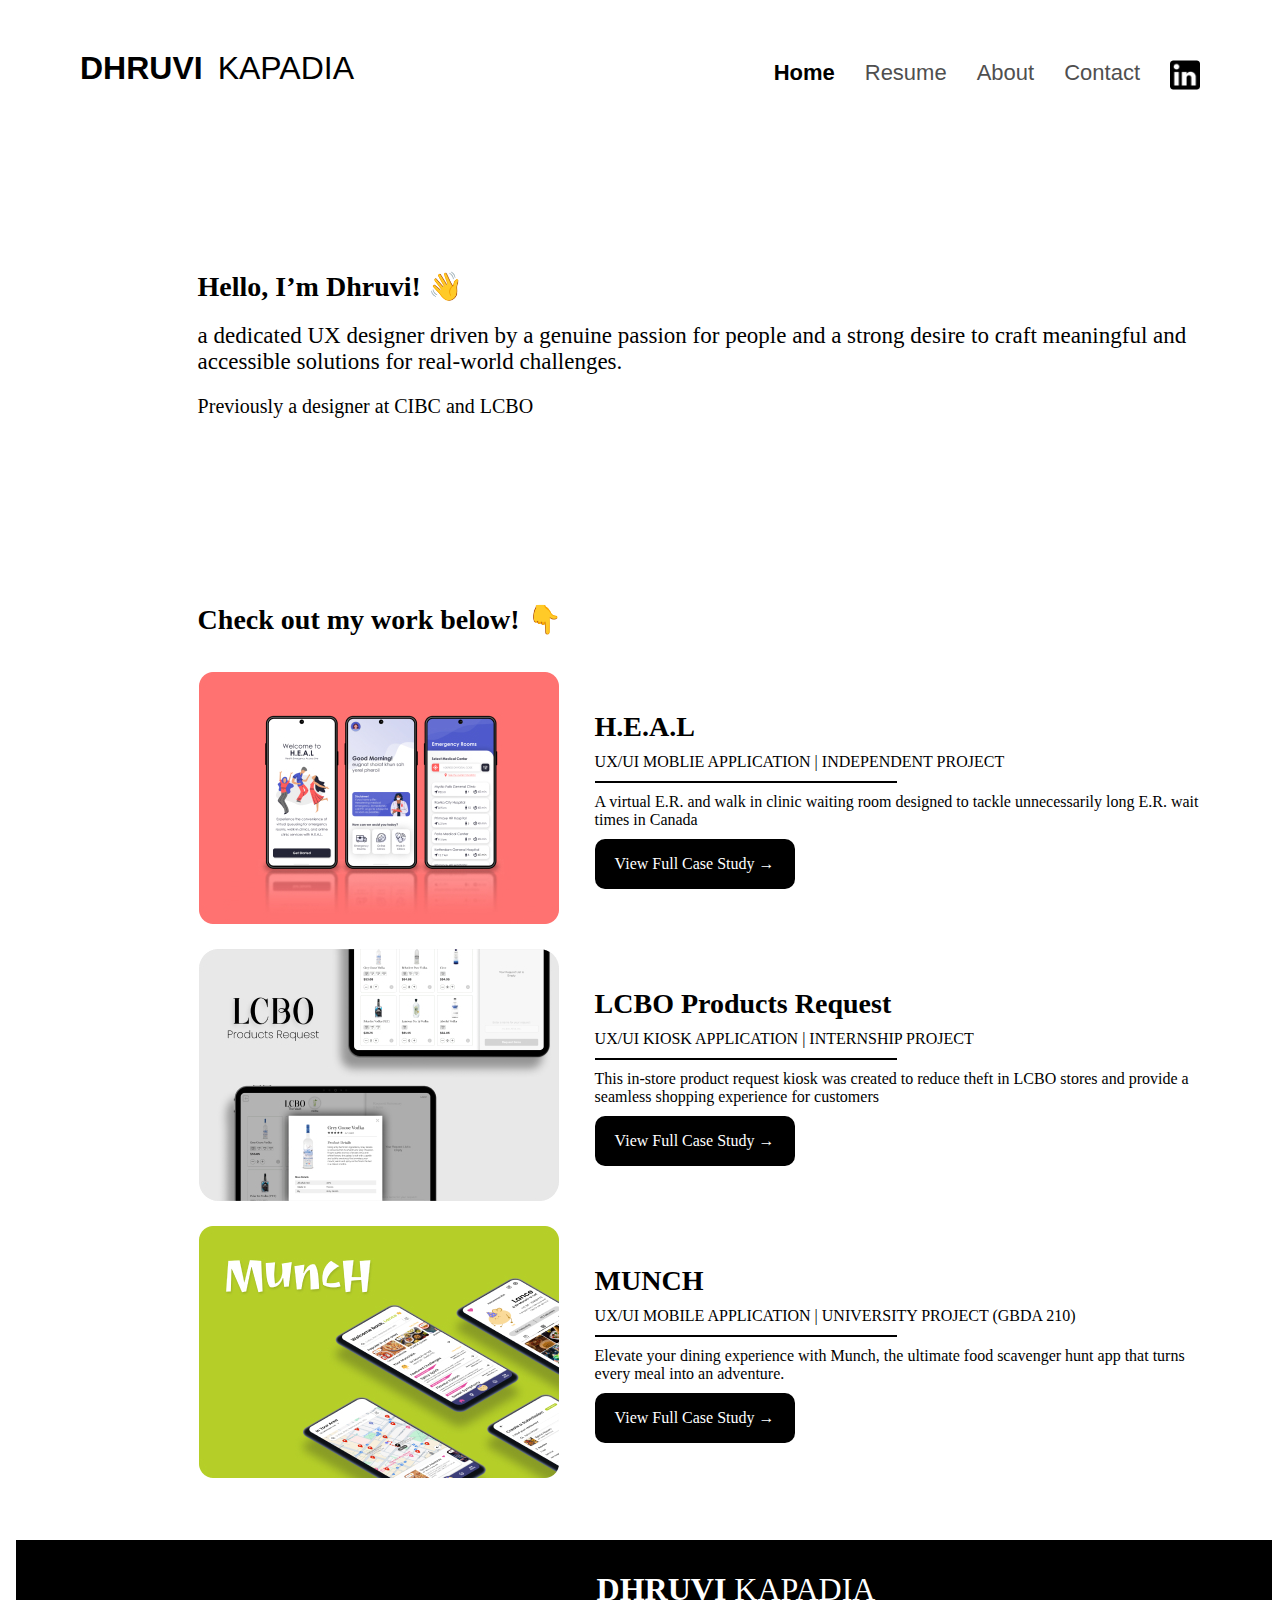
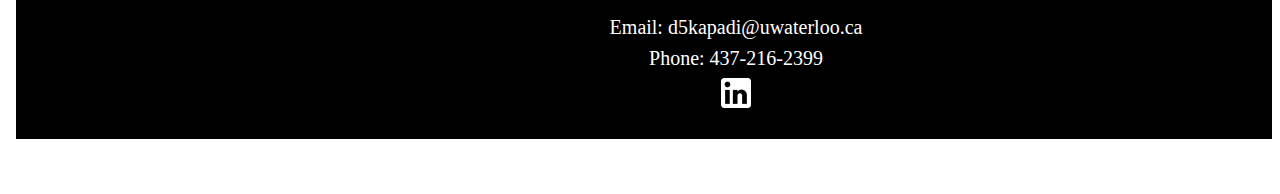
<file: index.html>
<!DOCTYPE html>
<html lang="en">

<head>
    <link rel="stylesheet" href="style.css">

    <style>
        table {
            width: 100%;
            border-collapse: collapse;
        }

        td {
            border: 0px solid #4f3d3d;
            text-align: left;
            padding-bottom: 20px;
            padding-right: 35px;
        }

        img {
            max-width: 360px;
            height: auto;
        }

        .content-above-iframe2 {
            margin-bottom: 100px;
        }

        iframe {
            width: 100%;
            border: 0;
            ;
        }
    </style>
</head>

<body>
    <div class="navibar">


        <!-- Logo: DHRUVI KAPADIA -->
        <div class="logo">
            <div><span style="font-weight: 700">DHRUVI</span></div>
            <div><span style="font-weight: 400"> KAPADIA</span></div>
        </div>

        <!-- Nav Bar -->
        <div class="navbar">
            <div style="float:right; display: inline-flex">
                <div style="font-weight: 600"><a href="home copy.html"
                        style="text-decoration: none; color: black">Home</a></div>
                <div style="font-weight: 300"><a href="resume.html"
                        style="text-decoration: none; color: rgb(79, 79, 79)">Resume</a></div>
                <div style="font-weight: 300"><a href="about.html"
                        style="text-decoration: none; color: rgb(79, 79, 79)">About</a></div>
                <div style="font-weight: 300"><a href="#bottom"
                        style="text-decoration: none; color: rgb(79, 79, 79)">Contact</a></div>
                <div>
                    <a href="https://www.linkedin.com/in/dhruvikapadia/" target="_blank">
                        <img style="width: 30px; height: 30px" src="Images/link_black.png" alt="LinkedIn Profile">
                    </a>
                </div>
            </div>
        </div>
    </div>

    <div class="content-above-iframe2">
        <div class="container">
            <div>
                <div class="h1">
                    <div style=" margin-top: 100px" ;>Hello, I’m Dhruvi! 👋</div>

                    <div style="margin-top: 20px; font-weight: 300; font-size: 23px; width: 1010px;">
                        a dedicated UX designer driven by a genuine passion for people and a strong
                        desire to craft meaningful and accessible solutions for real-world challenges.
                    </div>
                </div>

                <div class="p1">
                    <div style="margin-top: 20px;">
                        Previously a designer at CIBC and LCBO
                    </div>
                </div>
                <div class="h1">
                    <div style="margin-top: 185px;">
                        Check out my work below! 👇
                    </div>
                </div>
                <div style="margin-top: 35px;">

                    <table>
                        <tr>
                            <td>
                                <img style="width: 360px; height: 100%" src="Images/heal_thumbnail.jpg"
                                    alt="HEAL Project Thumbnail" width="360" height="100%">
                            </td>
                            <td>
                                <div class="h1">
                                    <div>
                                        H.E.A.L
                                    </div>
                                </div>
                                <div class="smalltext">
                                    <div>
                                        UX/UI MOBLIE APPLICATION | INDEPENDENT PROJECT
                                    </div>
                                </div>
                                <div class="homeline">
                                    <div></div>
                                </div>
                                <div class="smalltext">
                                    <div style="font-weight: 300; width: 610px;">
                                        A virtual E.R. and walk in clinic waiting room designed to tackle unnecessarily
                                        long E.R. wait times in Canada
                                    </div>
                                </div>
                                <div class="button">
                                    <div class="smalltext">
                                        <div style="font-weight: 500; color: white;">
                                            <a href="heal.html"
                                                style="text-decoration: none; color: rgb(255, 255, 255)">View Full Case
                                                Study →</a>
                                        </div>
                                    </div>
                                </div>

                            </td>
                        </tr>
                        <tr>
                            <td>
                                <img style="width: 360px; height: 100%" src="Images/lcbo_thumbnail.jpg"
                                    alt="LCBO Project Thumbnail" width="360" height="100%">
                            </td>
                            <td>
                                <div class="h1">
                                    <div>
                                        LCBO Products Request
                                    </div>
                                </div>
                                <div class="smalltext">
                                    <div>
                                        UX/UI KIOSK APPLICATION | INTERNSHIP PROJECT
                                    </div>
                                </div>
                                <div class="homeline">
                                    <div></div>
                                </div>
                                <div class="smalltext">
                                    <div style="font-weight: 300; width: 610px">
                                        This in-store product request kiosk was created to reduce theft in LCBO stores
                                        and provide a seamless shopping experience for customers
                                    </div>
                                </div>
                                <div class="button">
                                    <div class="smalltext">
                                        <div style="font-weight: 500; color: white;">
                                            <a href="lcbo.html"
                                                style="text-decoration: none; color: rgb(255, 255, 255)">View Full Case
                                                Study →</a>
                                        </div>
                                    </div>
                                </div>

                            </td>
                        </tr>
                        <tr>
                            <td>
                                <img style="width: 360px; height: 100%" src="Images/munch_thumbnail.jpg"
                                    alt="Munch Project Thumbnail" width="360" height="100%">
                            </td>
                            <td>
                                <div class="h1">
                                    <div>
                                        MUNCH
                                    </div>
                                </div>
                                <div class="smalltext">
                                    <div>
                                        UX/UI MOBILE APPLICATION | UNIVERSITY PROJECT (GBDA 210)
                                    </div>
                                </div>
                                <div class="homeline">
                                    <div></div>
                                </div>
                                <div class="smalltext">
                                    <div style="font-weight: 300; width: 610px;">
                                        Elevate your dining experience with Munch, the ultimate food scavenger hunt
                                        app that turns every meal into an adventure.
                                    </div>
                                </div>
                                <div class="button">
                                    <div class="smalltext">
                                        <div style="font-weight: 500; color: white;">
                                            <a href="munch.html"
                                                style="text-decoration: none; color: rgb(255, 255, 255)">View Full Case
                                                Study →</a>
                                        </div>
                                    </div>
                                </div>
                            </td>
                        </tr>
                    </table>
                </div>
            </div>
        </div>
    </div>

    <div id="bottomOfPage">
        <iframe src="footer.html" width="100%" height="100" frameborder="0" scrolling="no"
            style="margin-top: 100px; height: 250px" id="foot"></iframe>

    </div>

    <a id="bottom"></a>



</body>

</html>
</file>
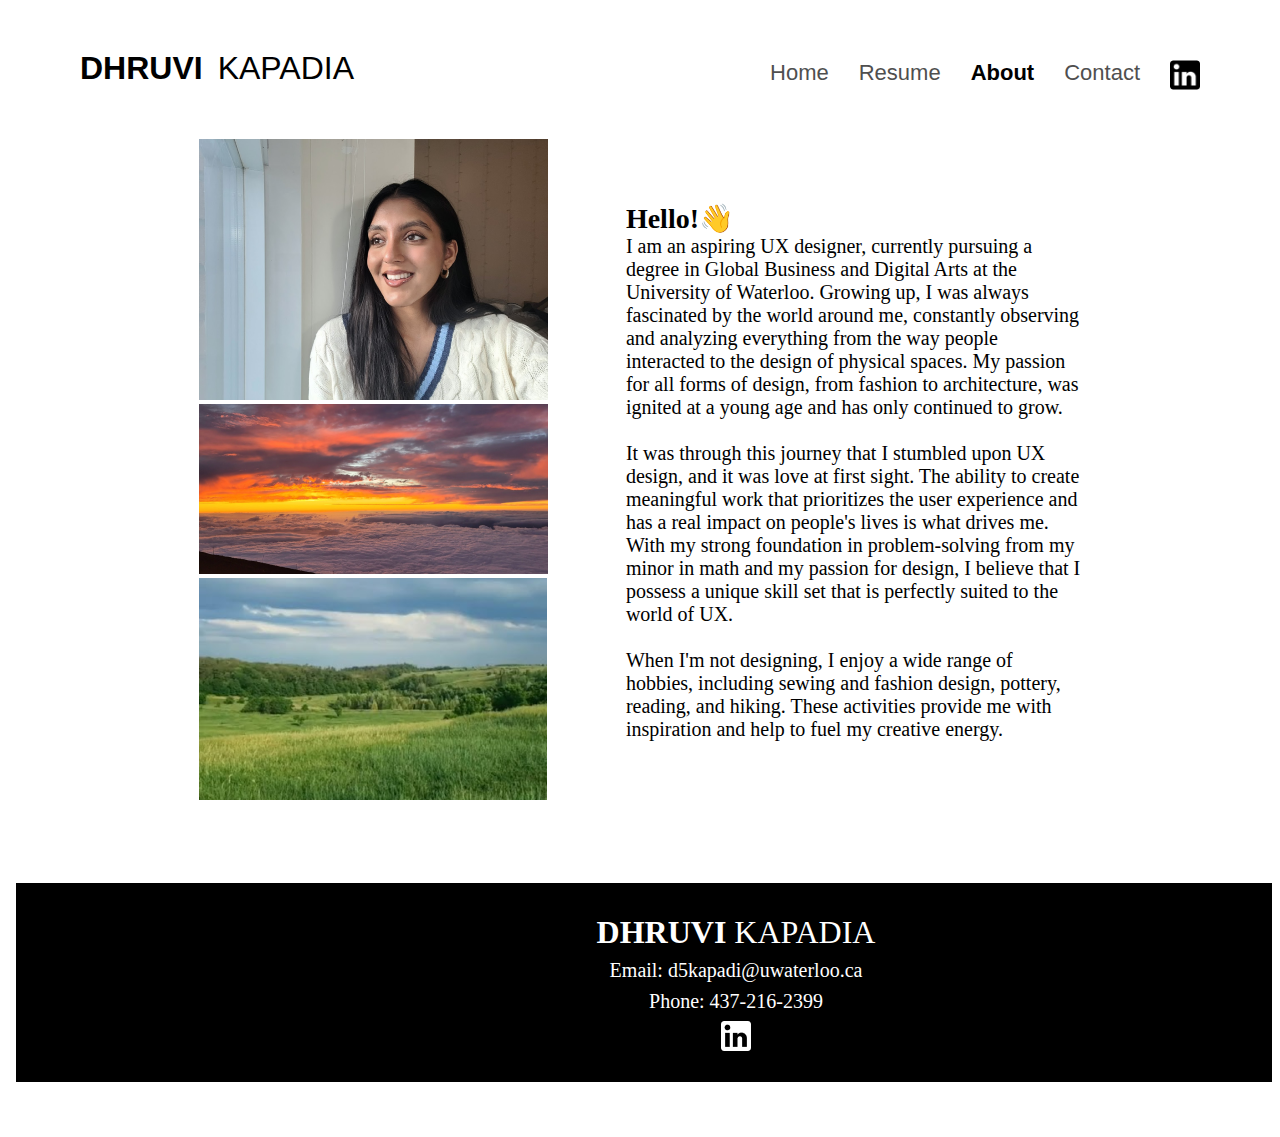
<file: about.html>
<!DOCTYPE html>
<html lang="en">

<head>
    <link rel="stylesheet" href="style.css">

    <style>
        table {
            width: 100%;
            border-collapse: collapse;
        }

        td {
            border: 0px solid #4f3d3d;
            text-align: left;
        }

        .content-above-iframe2 {
            margin-bottom: 100px;
        }

        iframe {
            width: 100%;
            border: 0;
        }

        .navibar {
            margin: 0;
            padding: 0;
            width: 100%;
        }
    </style>
</head>

<body>
    <div class="navibar">


        <!-- Logo: DHRUVI KAPADIA -->
        <div class="logo">
            <div><span style="font-weight: 700">DHRUVI</span></div>
            <div><span style="font-weight: 400"> KAPADIA</span></div>
        </div>

        <!-- Nav Bar -->
        <div class="navbar">
            <div style="float:right; display: inline-flex">
                <div style="font-weight: 300"><a href="index.html" style="text-decoration: none; color: rgb(79, 79, 79)">Home</a></div>
                <div style="font-weight: 300"><a href="resume.html" style="text-decoration: none; color: rgb(79, 79, 79)">Resume</a></div>
                <div style="font-weight: 600"><a href="about.html" style="text-decoration: none; color: black">About</a></div>
                <div style="font-weight: 300"><a href="#foot" style="text-decoration: none; color: rgb(79, 79, 79)">Contact</a></div>
                <div>
                    <a href="https://www.linkedin.com/in/dhruvikapadia/" target="_blank">
                        <img style="width: 30px; height: 30px" src="Images/link_black.png" alt="LinkedIn Profile">
                    </a>
                </div>
            </div>
        </div>

    </div>

    <div class="content-above-iframe2">
        <div class="container2">
            <div>
                <table>
                    <tr>
                        <td>
                            <img src="Images/dhruviphoto.png" style="margin-right: 0px;">
                            <img src="Images/sunset.png" style="margin-right: 0x;">
                            <img src="Images/grass.png">
                        </td>
                        <td>
                            <div class="h1">
                                <div>Hello!👋</div>
                            </div>
                            <div class="p1">
                                <div>I am an aspiring UX designer, currently pursuing a degree
                                    in Global Business and Digital Arts at the University of
                                    Waterloo. Growing up, I was always fascinated by the
                                    world around me, constantly observing and analyzing
                                    everything from the way people interacted to the design
                                    of physical spaces. My passion for all forms of design,
                                    from fashion to architecture, was ignited at a young age
                                    and has only continued to grow.
                                    <br>
                                    <br>
                                    It was through this journey that I stumbled upon UX
                                    design, and it was love at first sight. The ability to create
                                    meaningful work that prioritizes the user experience and
                                    has a real impact on people's lives is what drives me. With
                                    my strong foundation in problem-solving from my minor
                                    in math and my passion for design, I believe that I possess
                                    a unique skill set that is perfectly suited to the world of UX.
                                    <br>
                                    <br>
                                    When I'm not designing, I enjoy a wide range of hobbies,
                                    including sewing and fashion design, pottery, reading,
                                    and hiking. These activities provide me with inspiration
                                    and help to fuel my creative energy.
                                </div>
                            </div>
                        </td>
                    </tr>
                </table>


            </div>
        </div>
    </div>

    <div id="bottomOfPage">
        <iframe src="footer.html" width="100%" height="100" frameborder="0" scrolling="no"
            style="margin-top: 100px; height: 250px" id="foot"></iframe>

    </div>

    <a id="bottom"></a>
</body>

</html>
</file>
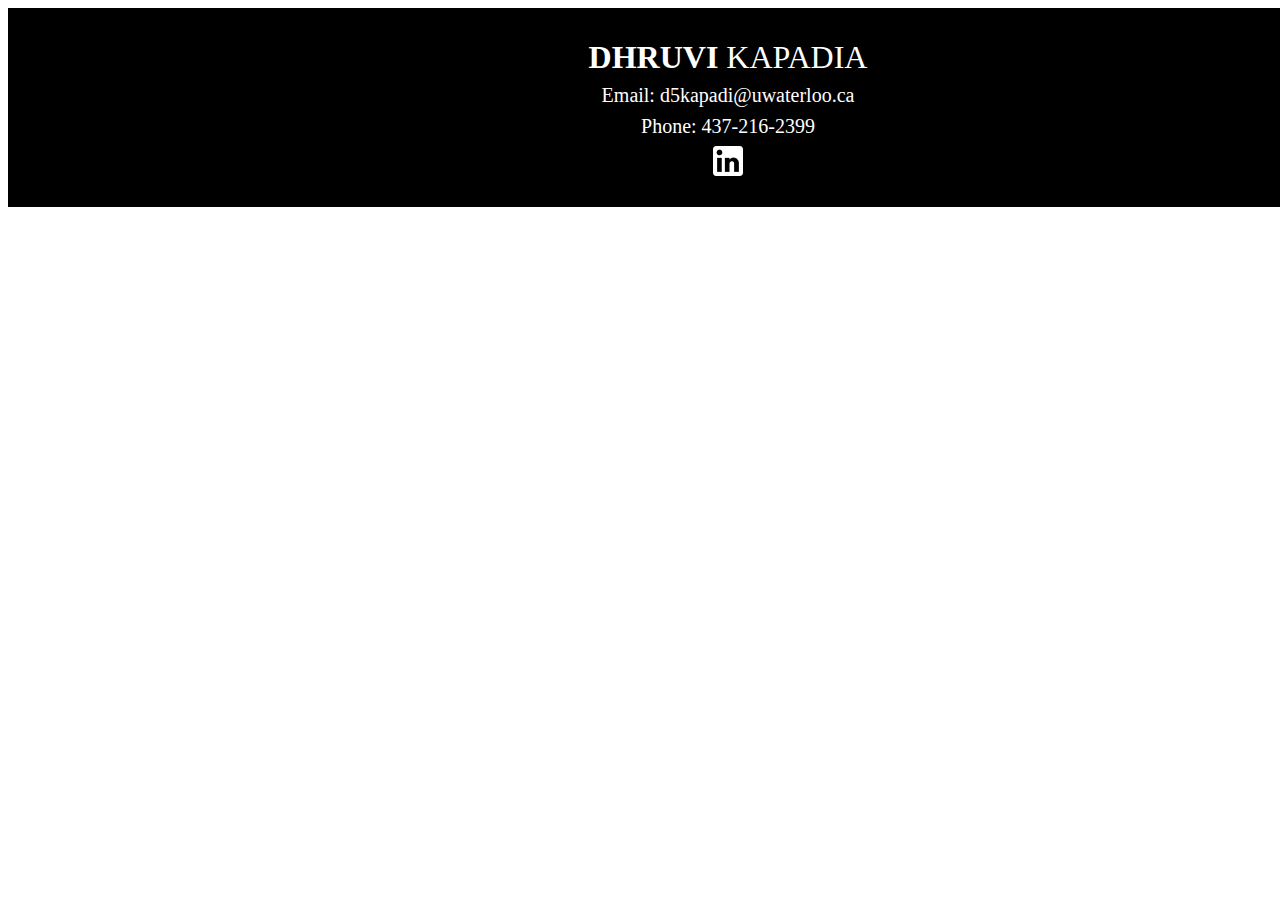
<file: footer.html>
<html lang="en">

<head>
    <link rel="stylesheet" href="style.css">
    <style>
        table {

            width: 1440px;
            margin: 0;
            text-align: center;
            background-color: black;
        }

        td {
            border: 0pt solid black;
            padding: 3px;
            text-align: center;
            color: white;
            font-family: Poppins;
        }
    </style>
</head>

<body>
    <table>
        <tr>
            <td><span style="font-weight: 700; color: black">.</span></td>
        </tr>
        <tr>
            <td><span style="font-weight: 600; font-size: 32;">DHRUVI  </span> <span style="font-size: 32; font-weight: 300">KAPADIA</span>
            </td>
        </tr>

        <tr>
            <td>
                <span style="font-family: Poppins; font-size: 20px;">Email: <a href="mailto:d5kapadi@uwaterloo.ca" style="color: white; text-decoration: none;">d5kapadi@uwaterloo.ca</a></span>

            </td>
        </tr>

        <tr>
            <td>
                <span style="font-family: Poppins; font-size: 20px;">Phone: 437-216-2399</span >
            </td>
        </tr>

        <tr>
            <td>
                <div>
                    <a href="https://www.linkedin.com/in/dhruvikapadia/" target="_blank">
                        <img style="width: 30px; height: 30px" src="Images/link_white.png" alt="LinkedIn Profile">
                    </a>
                </div>
            </td>
        </tr>
        <tr>
            <td><span style="font-weight: 700; color: black">.</span></td>
        </tr>
    </table>


</body>

</html>
</file>
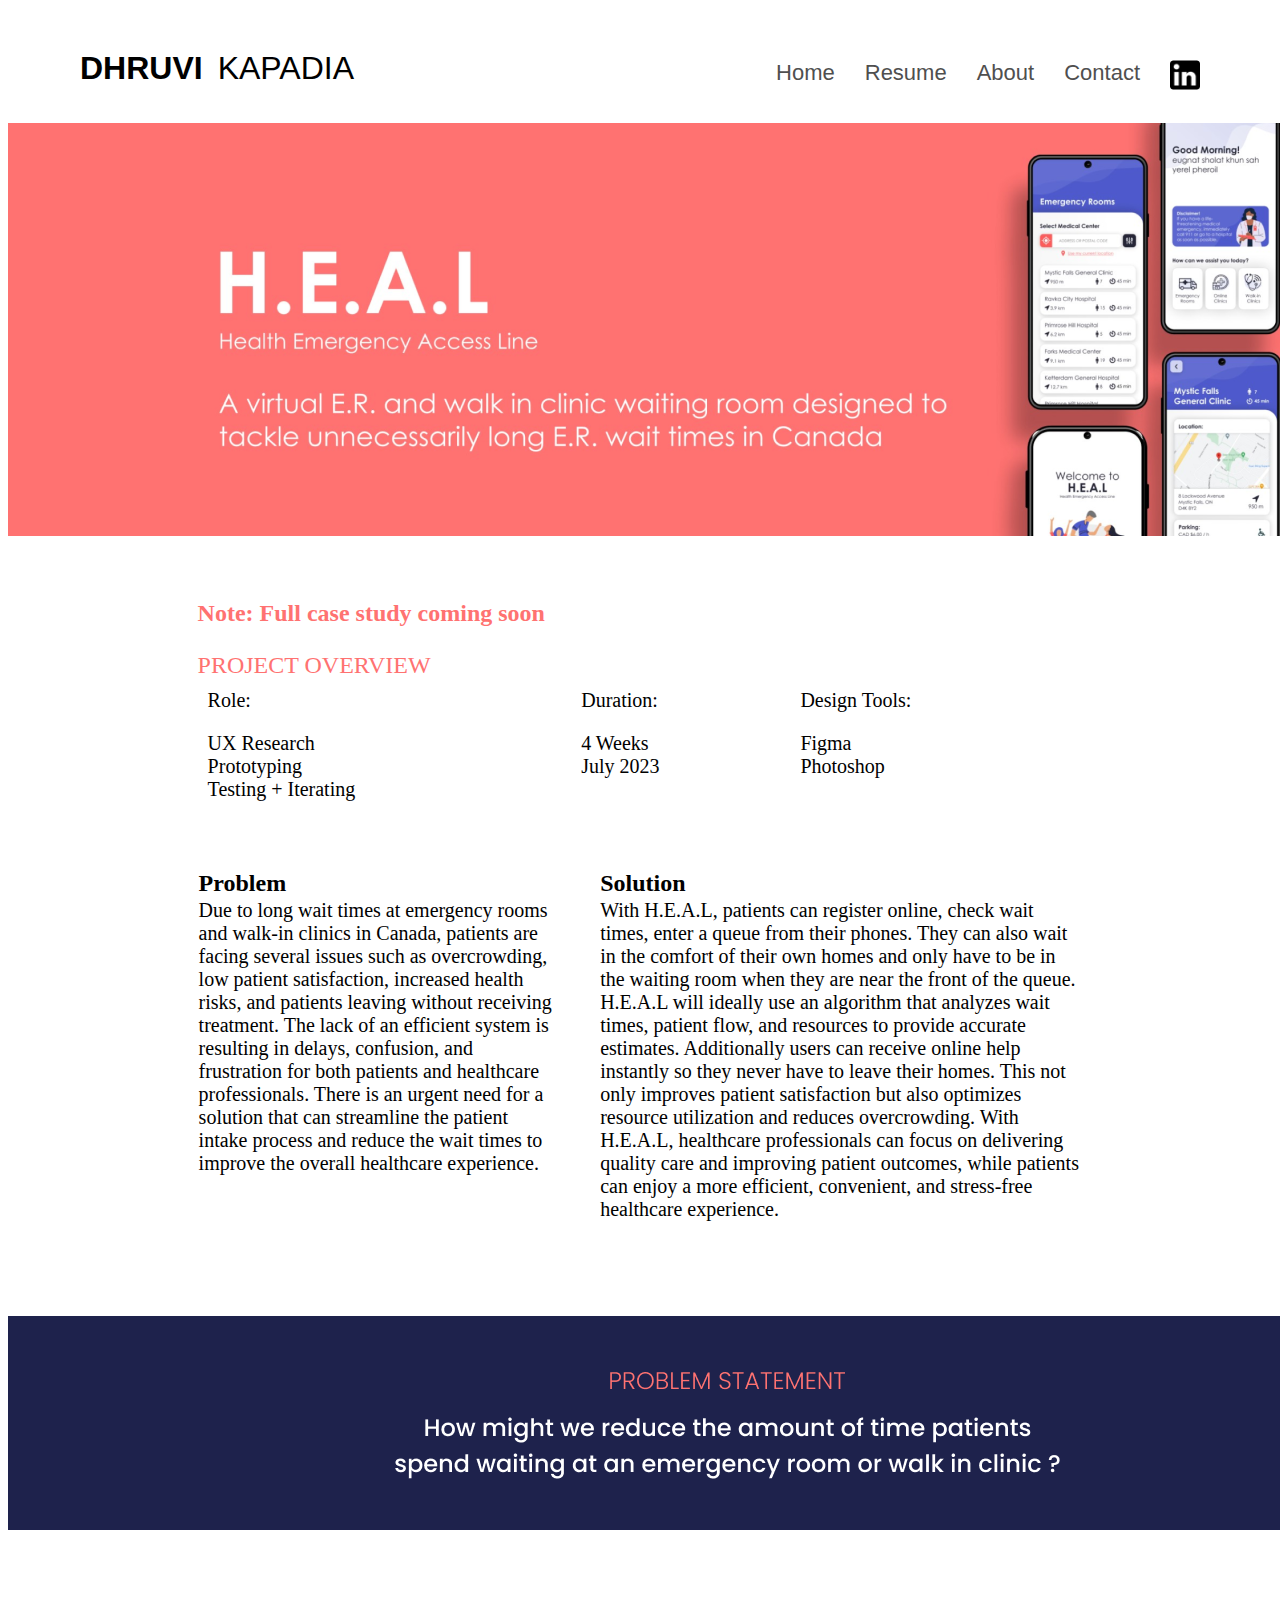
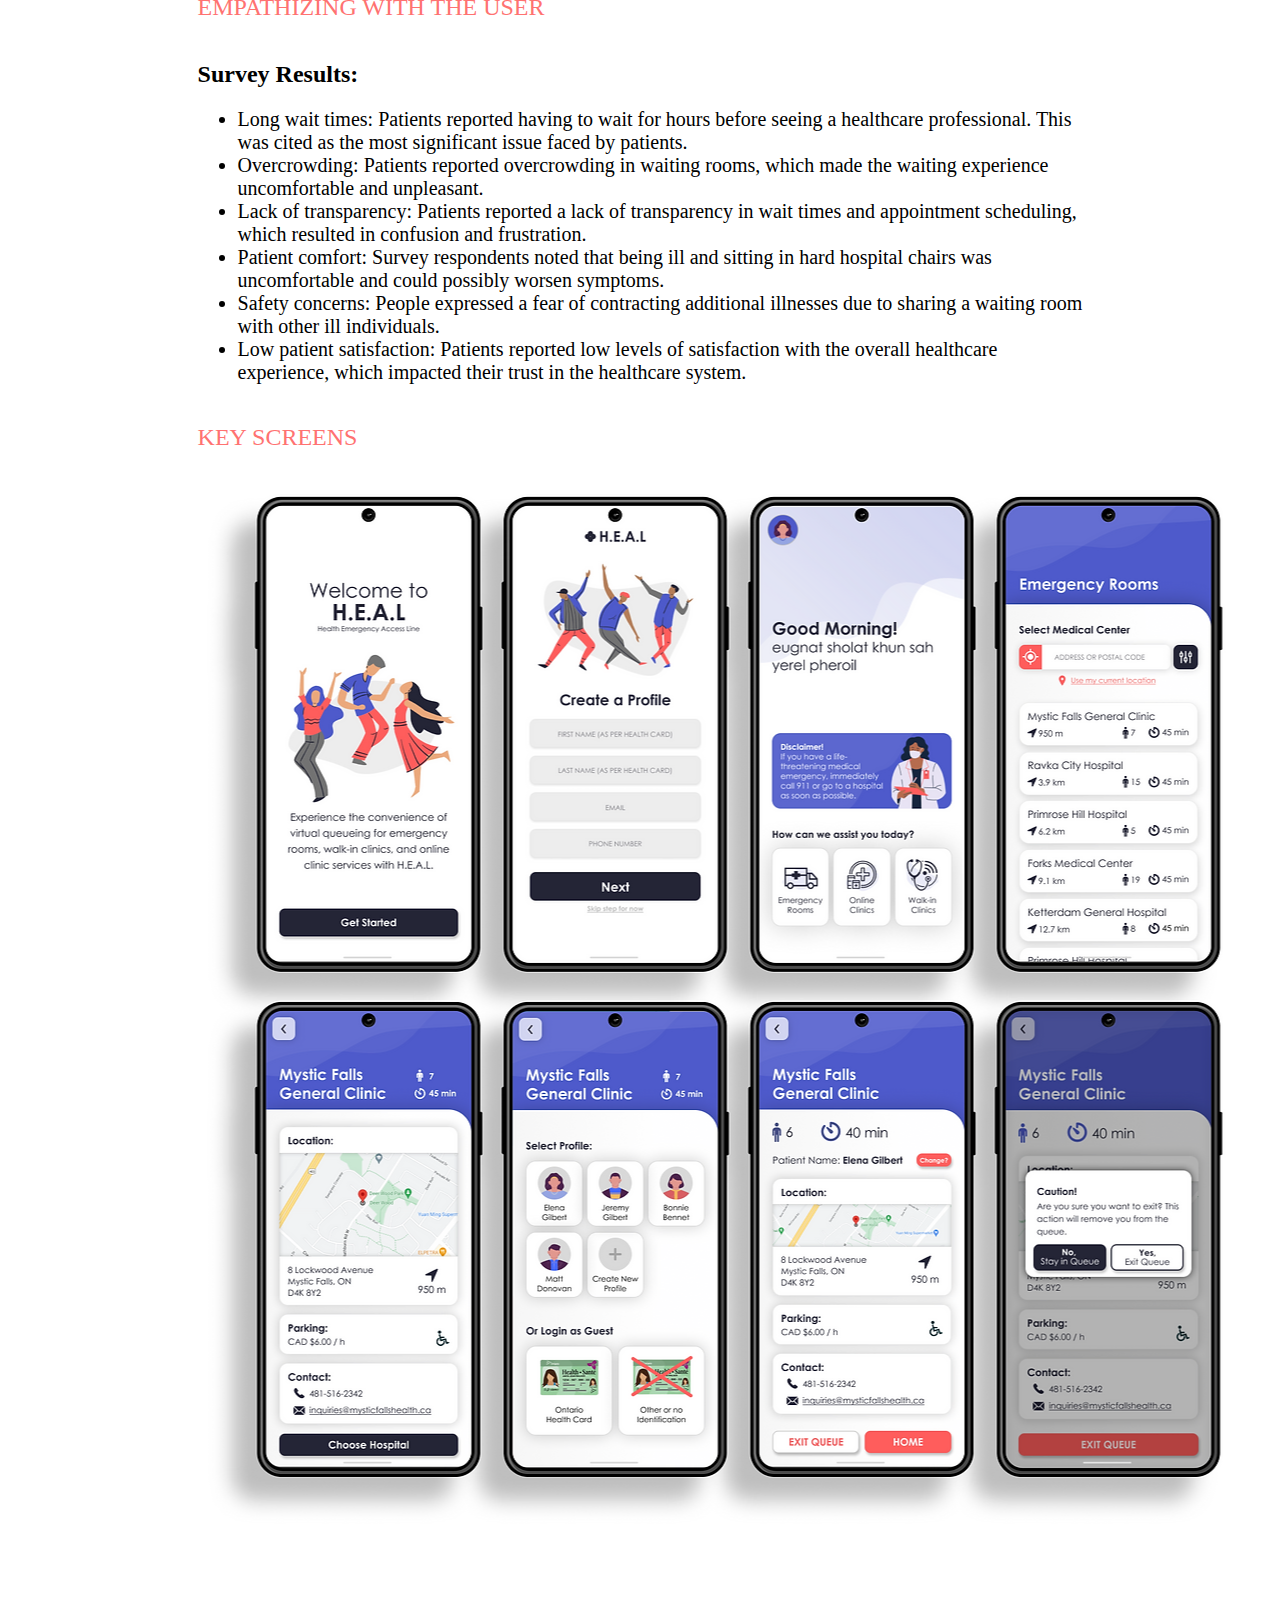
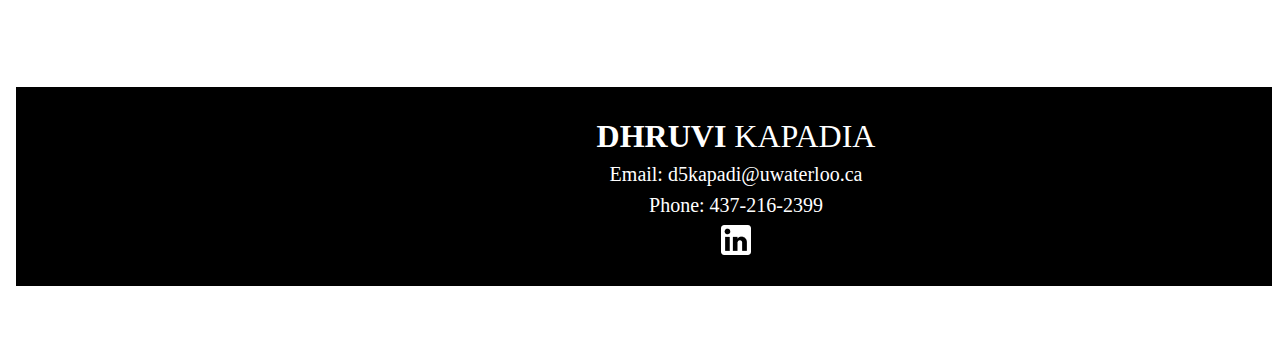
<file: heal.html>
<!DOCTYPE html>
<html lang="en">

<head>
    <link rel="stylesheet" href="style.css">

    <style>
        table {
            width: 100%;
            border-collapse: collapse;
        }

        td,
        th {
            border: 0px solid #4f3d3d;
            text-align: left;
            vertical-align: top;
        }

        .content-above-iframe2 {
            margin-bottom: 100px;
        }

        iframe {
            width: 100%;
            border: 0;
        }
    </style>
</head>

<body>
    <div class="navibar">


        <!-- Logo: DHRUVI KAPADIA -->
        <div class="logo">
            <div><span style="font-weight: 700">DHRUVI</span></div>
            <div><span style="font-weight: 400"> KAPADIA</span></div>
        </div>

        <!-- Nav Bar -->
        <div class="navbar">
            <div style="float:right; display: inline-flex">
                <div style="font-weight: 300"><a href="index.html" style="text-decoration: none; color: rgb(79, 79, 79)">Home</a></div>
                <div style="font-weight: 300"><a href="resume.html" style="text-decoration: none; color: rgb(79, 79, 79)">Resume</a></div>
                <div style="font-weight: 300"><a href="about.html" style="text-decoration: none; color: rgb(79, 79, 79)">About</a></div>
                <div style="font-weight: 300"><a href="#foot" style="text-decoration: none; color: rgb(79, 79, 79)">Contact</a></div>
                <div>
                    <a href="https://www.linkedin.com/in/dhruvikapadia/" target="_blank">
                        <img style="width: 30px; height: 30px" src="Images/link_black.png" alt="LinkedIn Profile">
                    </a>
                </div>
            </div>
        </div>

    </div>
    <div class="content-above-iframe2">
        <img src="Images/heal_header.png" style="margin-top: 115px">
        <div class="containerproject">

            <div class="project_sub_headers">
                <div style="color: #FF7271">Note: Full case study coming soon</div>
            </div>

            <div class="project_section_headers">
                <div style="color: #FF7271; margin-top: 25px">PROJECT OVERVIEW</div>
            </div>

            <table cellpadding="10">
                <tr>
                    <td class="p1">
                        <div style="font-weight: 500;">Role:</div>
                    </td>

                    <td class="p1">
                        <div style="font-weight: 500;">Duration:</div>
                    </td>

                    <td class="p1">
                        <div style="font-weight: 500; ">Design Tools:</div>
                    </td>
                </tr>
                <tr>
                    <td class="p1">
                        <div>
                            UX Research<br>
                            Prototyping<br>
                            Testing + Iterating
                        </div>
                    </td>

                    <td class="p1">
                        <div>
                            4 Weeks<br>
                            July 2023<br>
                        </div>
                    </td>

                    <td class="p1">
                        <div>
                            Figma<br>
                            Photoshop
                        </div>
                    </td>
                </tr>
            </table>
            <br>
            <table>
                <tr>
                    <th>
                        <div class="project_sub_headers">
                            <div style="color: black; margin-top: 40px; padding-right: 40px">Problem</div>
                        </div>
                    </th>
                    <th>
                        <div class="project_sub_headers">
                            <div style="color: black; margin-top: 40px">Solution</div>
                        </div>
                    </th>
                </tr>
                <tr>
                    <td>
                        <div class="p1">
                            <div style="padding-right: 40px; margin-bottom: 200px">
                                Due to long wait times at emergency rooms and walk-in clinics in Canada, patients are
                                facing several issues such as overcrowding, low patient satisfaction, increased health
                                risks, and patients leaving without receiving treatment. The lack of an efficient system
                                is resulting in delays, confusion, and frustration for both patients and healthcare
                                professionals. There is an urgent need for a solution that can streamline the patient
                                intake process and reduce the wait times to improve the overall healthcare experience.
                            </div>
                        </div>
                    </td>
                    <td>
                        <div class="p1">
                            <div>
                                With H.E.A.L, patients can register online, check wait times, enter a queue from their
                                phones. They can also wait in the comfort of their own homes and only have to be in the
                                waiting room when they are near the front of the queue. H.E.A.L will ideally use an
                                algorithm that analyzes wait times, patient flow, and resources to provide accurate
                                estimates. Additionally users can receive online help instantly so they never have to
                                leave their homes. This not only improves patient satisfaction but also optimizes
                                resource utilization and reduces overcrowding. With H.E.A.L, healthcare professionals
                                can focus on delivering quality care and improving patient outcomes, while patients can
                                enjoy a more efficient, convenient, and stress-free healthcare experience.
                            </div>
                        </div>
                    </td>
                </tr>
            </table>
        </div>

        <img src="Images/heal_statement.png">

        <div class="containerproject">
            <div class="project_section_headers">
                <div style="color: #FF7271">EMPATHIZING WITH THE USER</div>
            </div>

            <div class="project_sub_headers">
                <div style="margin-top: 40px">Survey Results:</div>
            </div>
            <div class="p1">
                <div style="margin-top: 15px">
                    <ul>
                        <li>Long wait times: Patients reported having to wait for hours before seeing a healthcare
                            professional. This was cited as the most significant issue faced by patients.</li>
                        <li>Overcrowding: Patients reported overcrowding in waiting rooms, which made the waiting
                            experience uncomfortable and unpleasant.</li>
                        <li>Lack of transparency: Patients reported a lack of transparency in wait times and appointment
                            scheduling, which resulted in confusion and frustration.</li>
                        <li>Patient comfort: Survey respondents noted that being ill and sitting in hard hospital chairs
                            was uncomfortable and could possibly worsen symptoms.</li>
                        <li>Safety concerns: People expressed a fear of contracting additional illnesses due to sharing
                            a waiting room with other ill individuals.</li>
                        <li>Low patient satisfaction: Patients reported low levels of satisfaction with the overall
                            healthcare experience, which impacted their trust in the healthcare system.</li>
                    </ul>

                </div>
            </div>

            <div class="project_section_headers">
                <div style="color: #FF7271; margin-top: 40px">KEY SCREENS</div>
            </div>

            <img src="Images/heal_screens.png" style="margin-top: 15px">
        </div>

    </div>
    <div id="bottomOfPage">
        <iframe src="footer.html" width="100%" height="100" frameborder="0" scrolling="no"
            style="margin-top: 100px; height: 250px" id="foot"></iframe>

    </div>

    <a id="bottom"></a>
</body>

</html>
</file>
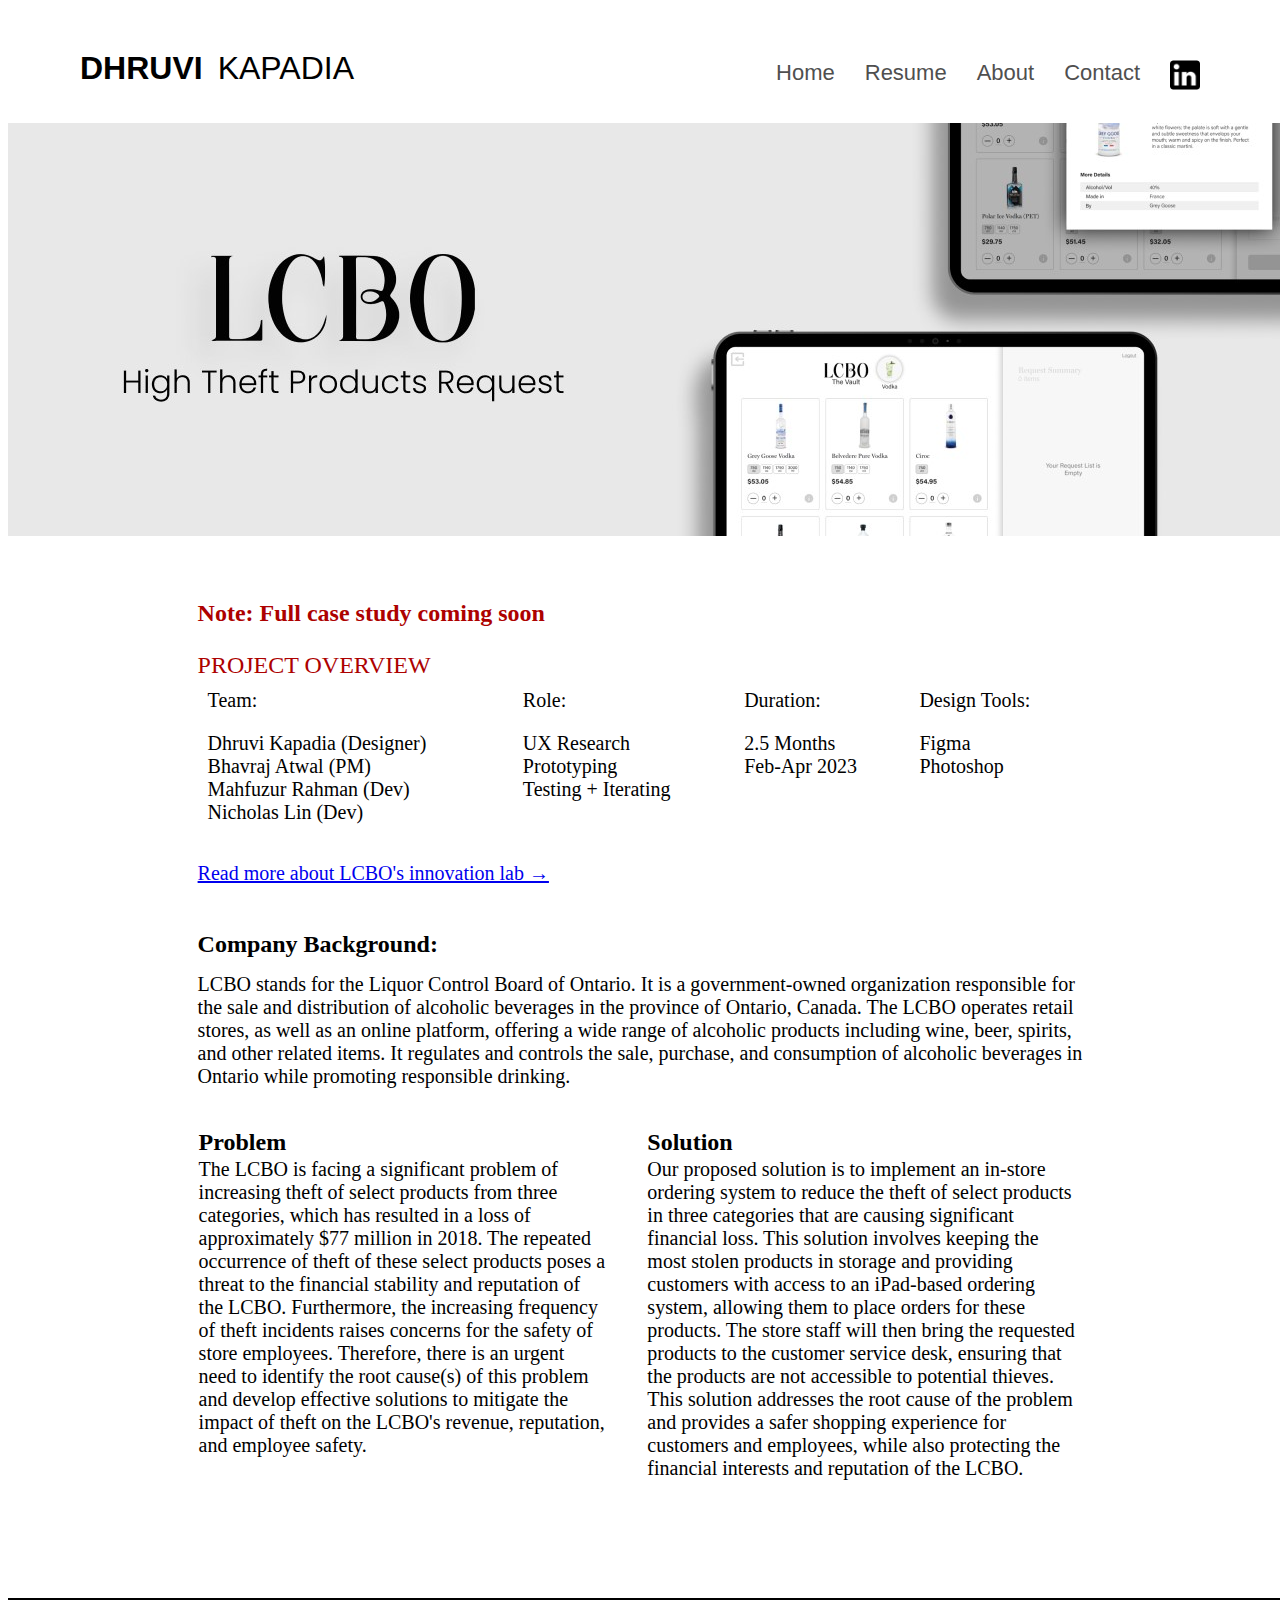
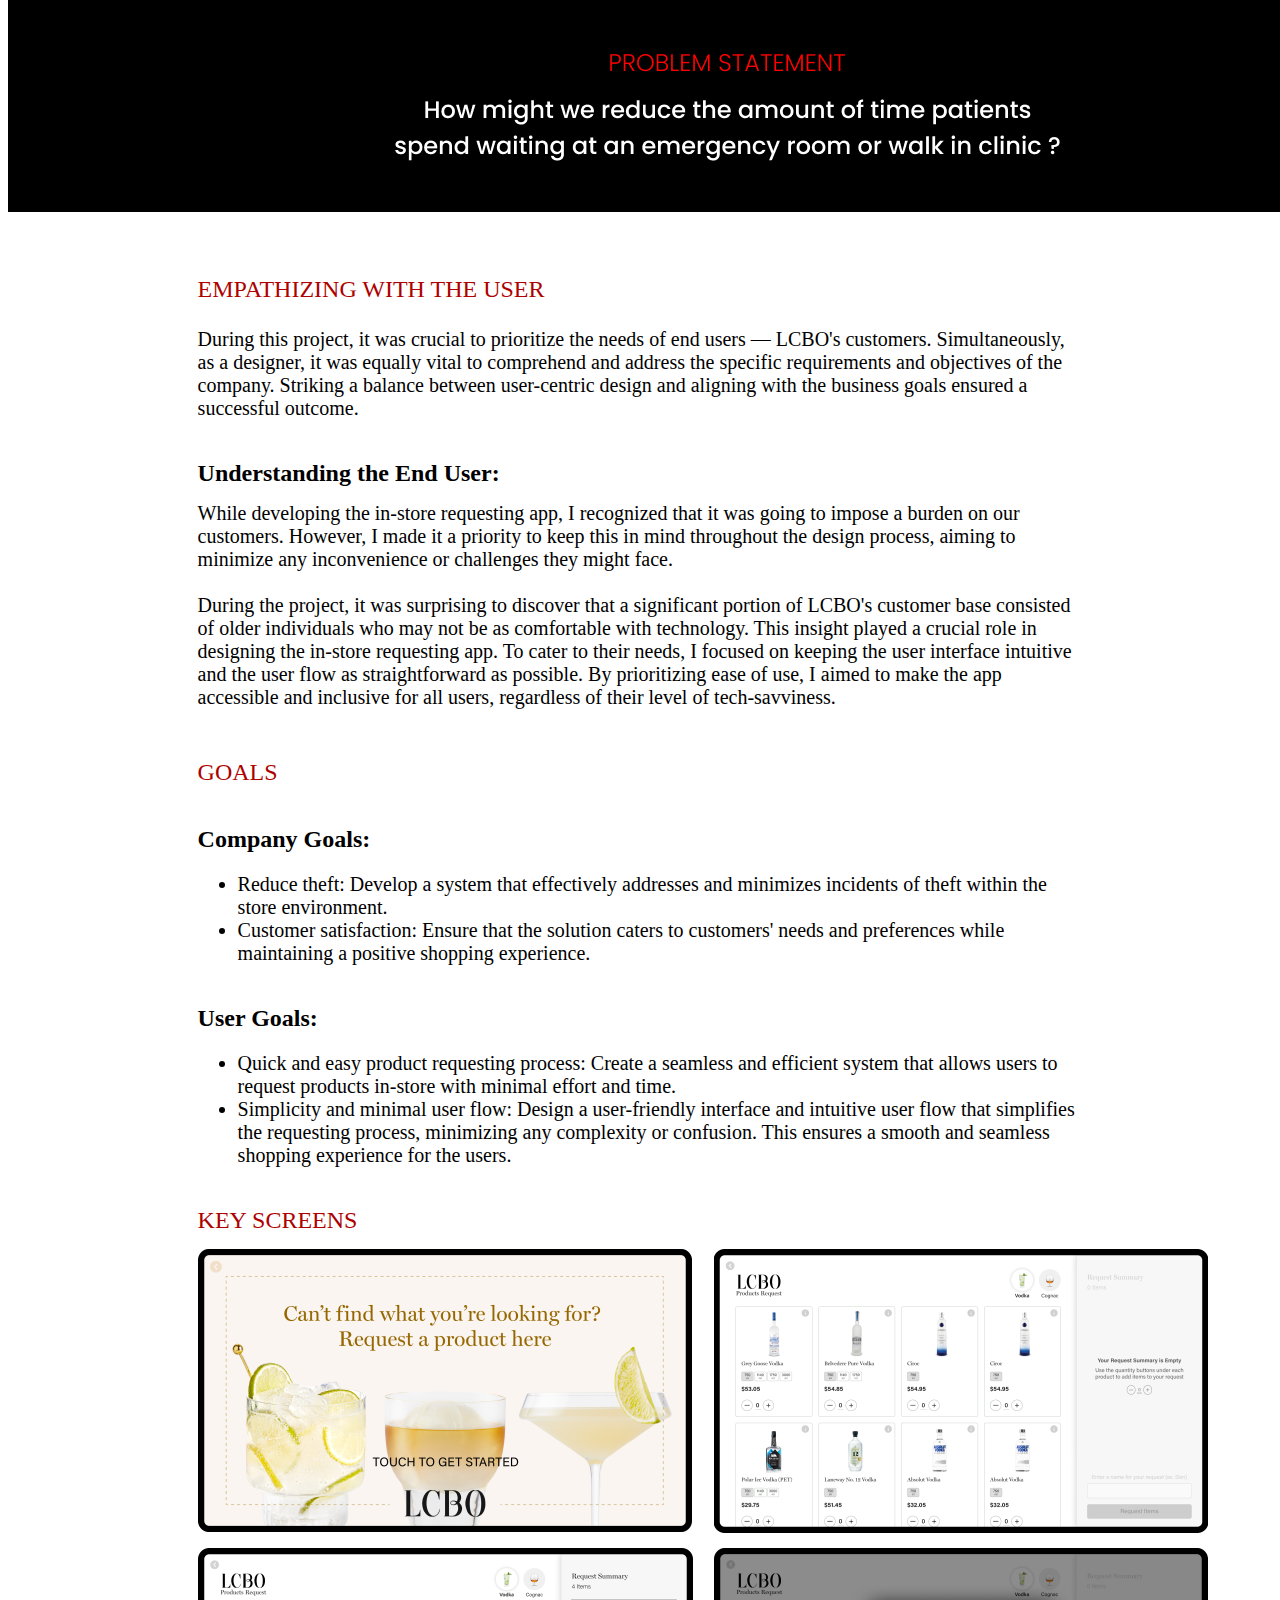
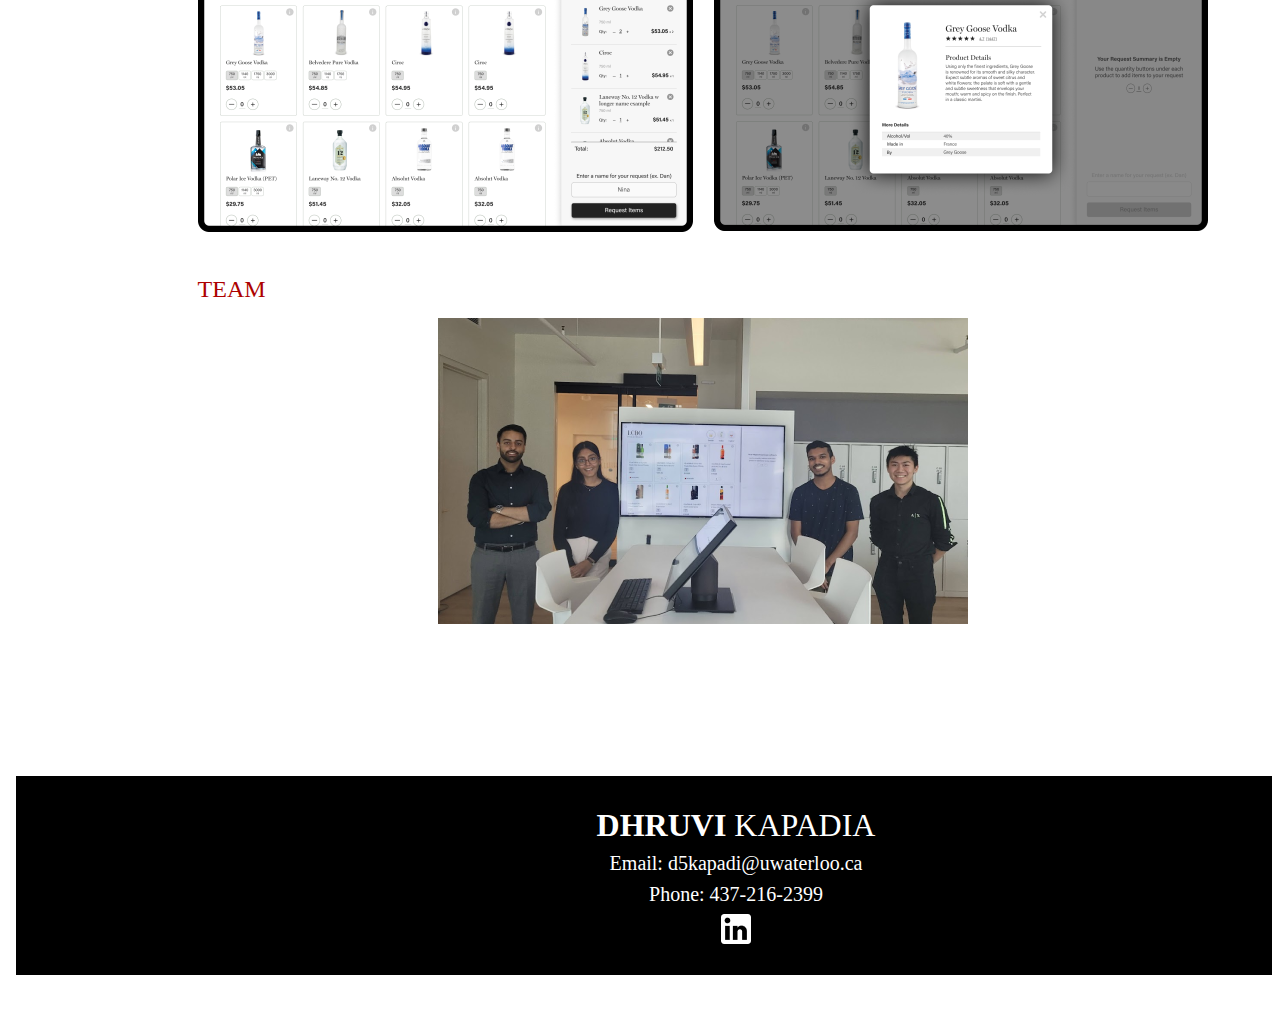
<file: lcbo.html>
<!DOCTYPE html>
<html lang="en">

<head>
    <link rel="stylesheet" href="style.css">

    <style>
        table {
            width: 100%;
            border-collapse: collapse;
        }

        td,
        th {
            border: 0px solid #4f3d3d;
            text-align: left;
            vertical-align: top;
        }

        .content-above-iframe2 {
            margin-bottom: 100px;
        }

        iframe {
            width: 100%;
            border: 0;
        }
    </style>
</head>

<body>
    <div class="navibar">


        <!-- Logo: DHRUVI KAPADIA -->
        <div class="logo">
            <div><span style="font-weight: 700">DHRUVI</span></div>
            <div><span style="font-weight: 400"> KAPADIA</span></div>
        </div>

        <!-- Nav Bar -->
        <div class="navbar">
            <div style="float:right; display: inline-flex">
                <div style="font-weight: 300"><a href="index.html" style="text-decoration: none; color: rgb(79, 79, 79)">Home</a></div>
                <div style="font-weight: 300"><a href="resume.html" style="text-decoration: none; color: rgb(79, 79, 79)">Resume</a></div>
                <div style="font-weight: 300"><a href="about.html" style="text-decoration: none; color: rgb(79, 79, 79)">About</a></div>
                <div style="font-weight: 300"><a href="#foot" style="text-decoration: none; color: rgb(79, 79, 79)">Contact</a></div>
                <div>
                    <a href="https://www.linkedin.com/in/dhruvikapadia/" target="_blank">
                        <img style="width: 30px; height: 30px" src="Images/link_black.png" alt="LinkedIn Profile">
                    </a>
                </div>
            </div>
        </div>

    </div>
    <div class="content-above-iframe2">
        <img src="Images/lcbo_header.png" style="margin-top: 115px">
        <div class="containerproject">

            <div class="project_sub_headers">
                <div style="color: #AD0100">Note: Full case study coming soon</div>
            </div>

            <div class="project_section_headers">
                <div style="color: #AD0100; margin-top: 25px">PROJECT OVERVIEW</div>
            </div>

            <table border="0" cellpadding="10">
                <tr>
                    <td class="p1">
                        <div style="font-weight: 500">Team:</div>
                    </td>

                    <td class="p1">
                        <div style="font-weight: 500;">Role:</div>
                    </td>

                    <td class="p1">
                        <div style="font-weight: 500;">Duration:</div>
                    </td>

                    <td class="p1">
                        <div style="font-weight: 500; ">Design Tools:</div>
                    </td>
                </tr>
                <tr>
                    <td class="p1">
                        <div>
                            Dhruvi Kapadia (Designer)<br>
                            Bhavraj Atwal (PM)<br>
                            Mahfuzur Rahman (Dev)<br>
                            Nicholas Lin (Dev)
                        </div>
                    </td>

                    <td class="p1">
                        <div>
                            UX Research<br>
                            Prototyping<br>
                            Testing + Iterating
                        </div>
                    </td>

                    <td class="p1">
                        <div>
                            2.5 Months<br>
                            Feb-Apr 2023<br>
                        </div>
                    </td>

                    <td class="p1">
                        <div>
                            Figma<br>
                            Photoshop
                        </div>
                    </td>
                </tr>
            </table>

            <div class="project_section_headers" style="margin-top: 25px">
                <a href="https://www.lcbonext.com/" target="_blank" class="link" style="font-size: 20px">Read more about LCBO's innovation lab
                    →</a>
            </div>

            <div class="project_sub_headers">
                <div style="color: black; margin-top: 45px">Company Background:</div>
            </div>

            <div class="p1">
                <div style="margin-top: 15px">
                    LCBO stands for the Liquor Control Board of Ontario. It is a government-owned organization
                    responsible for the sale and distribution of alcoholic beverages in the province of Ontario, Canada.
                    The LCBO operates retail stores, as well as an online platform, offering a wide range of alcoholic
                    products including wine, beer, spirits, and other related items. It regulates and controls the sale,
                    purchase, and consumption of alcoholic beverages in Ontario while promoting responsible drinking.
                </div>
            </div>

            <table>
                <tr>
                    <th>
                        <div class="project_sub_headers">
                            <div style="color: black; margin-top: 40px; padding-right: 40px">Problem</div>
                        </div>
                    </th>
                    <th>
                        <div class="project_sub_headers">
                            <div style="color: black; margin-top: 40px">Solution</div>
                        </div>
                    </th>
                </tr>
                <tr>
                    <td>
                        <div class="p1">
                            <div style="padding-right: 40px; margin-bottom: 200px">
                                The LCBO is facing a significant problem of increasing theft of select products from
                                three categories, which has resulted in a loss of approximately $77 million in 2018. The
                                repeated occurrence of theft of these select products poses a threat to the financial
                                stability and reputation of the LCBO. Furthermore, the increasing frequency of theft
                                incidents raises concerns for the safety of store employees. Therefore, there is an
                                urgent need to identify the root cause(s) of this problem and develop effective
                                solutions to mitigate the impact of theft on the LCBO's revenue, reputation, and
                                employee safety.
                            </div>
                        </div>
                    </td>
                    <td>
                        <div class="p1">
                            <div>
                                Our proposed solution is to implement an in-store ordering system to reduce the theft of
                                select products in three categories that are causing significant financial loss. This
                                solution involves keeping the most stolen products in storage and providing customers
                                with access to an iPad-based ordering system, allowing them to place orders for these
                                products. The store staff will then bring the requested products to the customer service
                                desk, ensuring that the products are not accessible to potential thieves. This solution
                                addresses the root cause of the problem and provides a safer shopping experience for
                                customers and employees, while also protecting the financial interests and reputation of
                                the LCBO.
                            </div>
                        </div>
                    </td>
                </tr>
            </table>
        </div>

        <img src="Images/lcbo_statement.png">

        <div class="containerproject">
            <div class="project_section_headers">
                <div style="color: #AD0100">EMPATHIZING WITH THE USER</div>
            </div>
            <div class="p1">
                <div style="margin-top: 25px">
                    During this project, it was crucial to prioritize the needs of end users — LCBO's customers.
                    Simultaneously, as a designer, it was equally vital to comprehend and address the specific
                    requirements and objectives of the company. Striking a balance between user-centric design and
                    aligning with the business goals ensured a successful outcome.
                </div>
            </div>
            <div class="project_sub_headers">
                <div style="margin-top: 40px">Understanding the End User:</div>
            </div>
            <div class="p1">
                <div style="margin-top: 15px">
                    While developing the in-store requesting app, I recognized that it was going to impose a burden on
                    our customers. However, I made it a priority to keep this in mind throughout the design process,
                    aiming to minimize any inconvenience or challenges they might face.
                    ​<br>
                    <br>
                    During the project, it was surprising to discover that a significant portion of LCBO's customer base
                    consisted of older individuals who may not be as comfortable with technology. This insight played a
                    crucial role in designing the in-store requesting app. To cater to their needs, I focused on keeping
                    the user interface intuitive and the user flow as straightforward as possible. By prioritizing ease
                    of use, I aimed to make the app accessible and inclusive for all users, regardless of their level of
                    tech-savviness.
                </div>
            </div>
            <div class="project_section_headers">
                <div style="color: #AD0100; margin-top: 50px">GOALS</div>
            </div>

            <div class="project_sub_headers">
                <div style="margin-top: 40px">Company Goals:</div>
            </div>
            <div class="p1">
                <div style="margin-top: 15px">
                    <ul>
                        <li>Reduce theft: Develop a system that effectively addresses and minimizes incidents of theft
                            within the store environment.</li>
                        <li>Customer satisfaction: Ensure that the solution caters to customers' needs and preferences
                            while maintaining a positive shopping experience.</li>
                    </ul>
                </div>
            </div>

            <div class="project_sub_headers">
                <div style="margin-top: 40px">User Goals:</div>
            </div>
            <div class="p1">
                <div style="margin-top: 15px">
                    <ul>
                        <li>Quick and easy product requesting process: Create a seamless and efficient system that
                            allows users to request products in-store with minimal effort and time.</li>
                        <li>Simplicity and minimal user flow: Design a user-friendly interface and intuitive user flow
                            that simplifies the requesting process, minimizing any complexity or confusion. This ensures
                            a smooth and seamless shopping experience for the users.</li>
                    </ul>
                </div>
            </div>

            <div class="project_section_headers">
                <div style="color: #AD0100; margin-top: 40px">KEY SCREENS</div>
            </div>

            <img src="Images/lcbo_screens.png" style="margin-top: 15px">
        </div>

        <div class="containerproject">
            <div class="project_section_headers">
                <div style="color: #AD0100; margin-top: 40px">TEAM</div>
            </div>

            <img src="Images/teamphoto.png" style="margin-top: 15px;">
        </div>


    </div>
    <div id="bottomOfPage">
        <iframe src="footer.html" width="100%" height="100" frameborder="0" scrolling="no"
            style="margin-top: 100px; height: 250px" id="foot"></iframe>

    </div>

    <a id="bottom"></a>
</body>

</html>
</file>
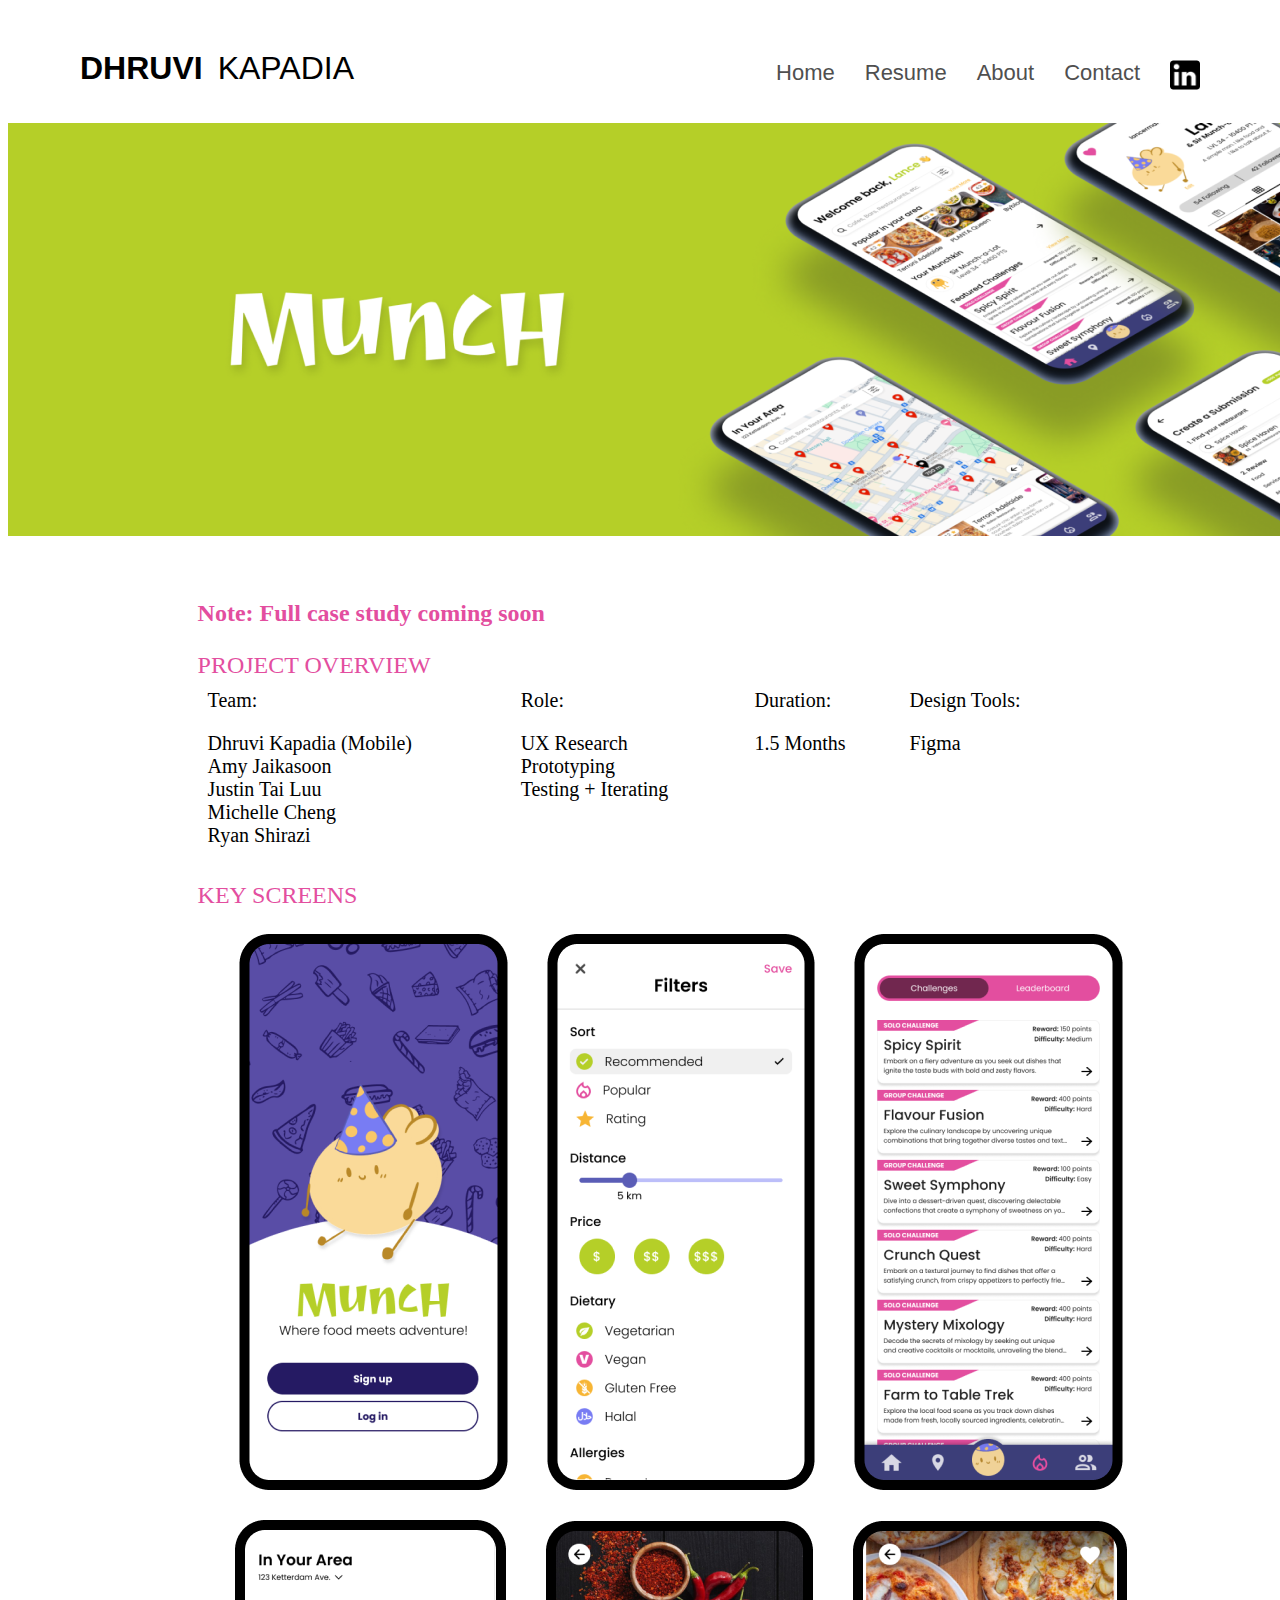
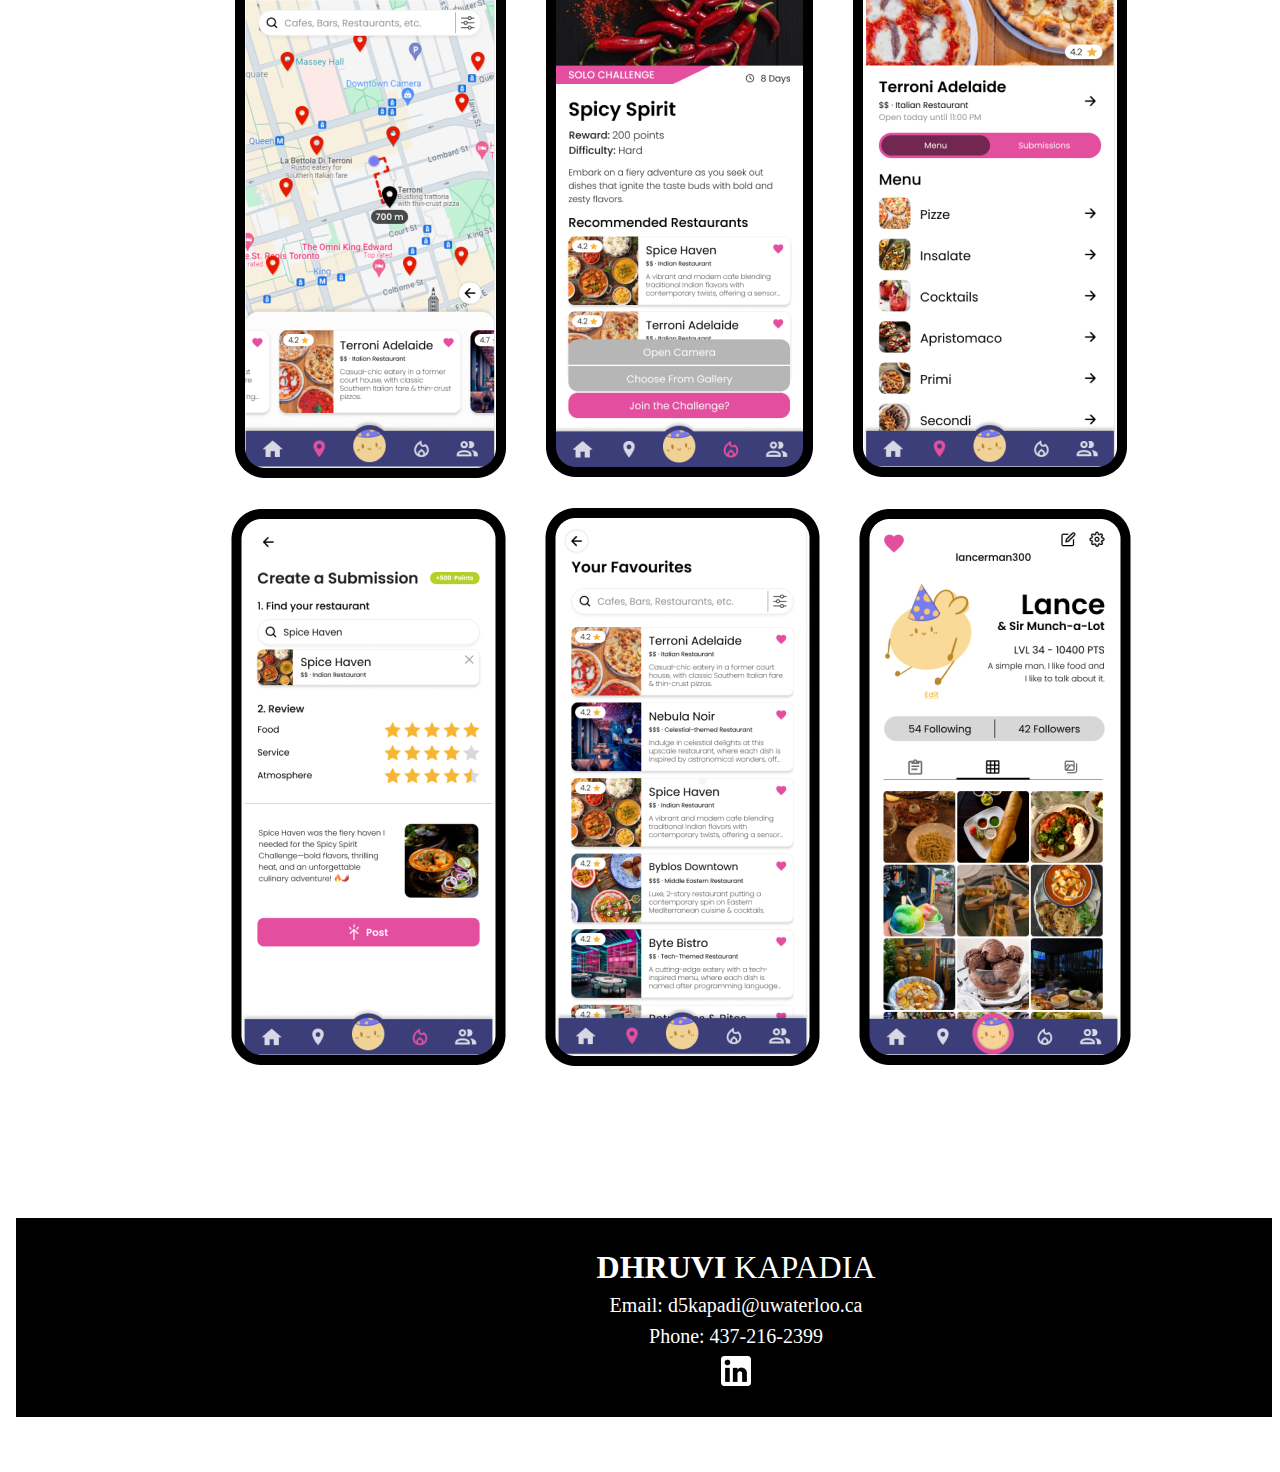
<file: munch.html>
<!DOCTYPE html>
<html lang="en">

<head>
    <link rel="stylesheet" href="style.css">

    <style>
        table {
            width: 100%;
            border-collapse: collapse;
        }

        td {
            border: 0px solid #4f3d3d;
            text-align: left;
            vertical-align: top;
        }

        .content-above-iframe2 {
            margin-bottom: 100px;
        }

        iframe {
            width: 100%;
            border: 0;
        }
    </style>
</head>

<body>
    <div class="navibar">


        <!-- Logo: DHRUVI KAPADIA -->
        <div class="logo">
            <div><span style="font-weight: 700">DHRUVI</span></div>
            <div><span style="font-weight: 400"> KAPADIA</span></div>
        </div>

        <!-- Nav Bar -->
        <div class="navbar">
            <div style="float:right; display: inline-flex">
                <div style="font-weight: 300"><a href="index.html" style="text-decoration: none; color: rgb(79, 79, 79)">Home</a></div>
                <div style="font-weight: 300"><a href="resume.html" style="text-decoration: none; color: rgb(79, 79, 79)">Resume</a></div>
                <div style="font-weight: 300"><a href="about.html" style="text-decoration: none; color: rgb(79, 79, 79)">About</a></div>
                <div style="font-weight: 300"><a href="#foot" style="text-decoration: none; color: rgb(79, 79, 79)">Contact</a></div>
                <div>
                    <a href="https://www.linkedin.com/in/dhruvikapadia/" target="_blank">
                        <img style="width: 30px; height: 30px" src="Images/link_black.png" alt="LinkedIn Profile">
                    </a>
                </div>
            </div>
        </div>

    </div>
    <div class="content-above-iframe2">
        <img src="Images/munch_header.png" style="margin-top: 115px">
        <div class="containerproject">

            <div class="project_sub_headers">
                <div style="color: #E34E9F">Note: Full case study coming soon</div>
            </div>

            <div class="project_section_headers">
                <div style="color: #E34E9F; margin-top: 25px">PROJECT OVERVIEW</div>
            </div>

            <table border="0" cellpadding="10">
                <tr>
                    <td class="p1">
                        <div style="font-weight: 500">Team:</div>
                    </td>

                    <td class="p1">
                        <div style="font-weight: 500;">Role:</div>
                    </td>
            
                    <td class="p1">
                        <div style="font-weight: 500;">Duration:</div>
                    </td>
            
                    <td class="p1">
                        <div style="font-weight: 500; ">Design Tools:</div>
                    </td>
                </tr>
                <tr>
                    <td class="p1">
                        <div>
                            Dhruvi Kapadia (Mobile)<br>
                            Amy Jaikasoon<br>
                            Justin Tai Luu<br>
                            Michelle Cheng<br>
                            Ryan Shirazi
                        </div>
                    </td>
            
                    <td class="p1">
                        <div >
                            UX Research<br>
                            Prototyping<br>
                            Testing + Iterating
                        </div>
                    </td>
            
                    <td class="p1">
                        <div >1.5 Months</div>
                    </td>
            
                    <td class="p1">
                        <div >Figma</div>
                    </td>
                </tr>
            </table>
            <div class="project_section_headers">
                <div style="color: #E34E9F; margin-top: 25px">KEY SCREENS</div>
            </div>
            <img src="Images/munch_screens.png" style="margin-top: 25px">
        </div>
    </div>
    <div id="bottomOfPage">
        <iframe src="footer.html" width="100%" height="100" frameborder="0" scrolling="no"
            style="margin-top: 100px; height: 250px" id="foot"></iframe>

    </div>

    <a id="bottom"></a>
</body>

</html>
</file>
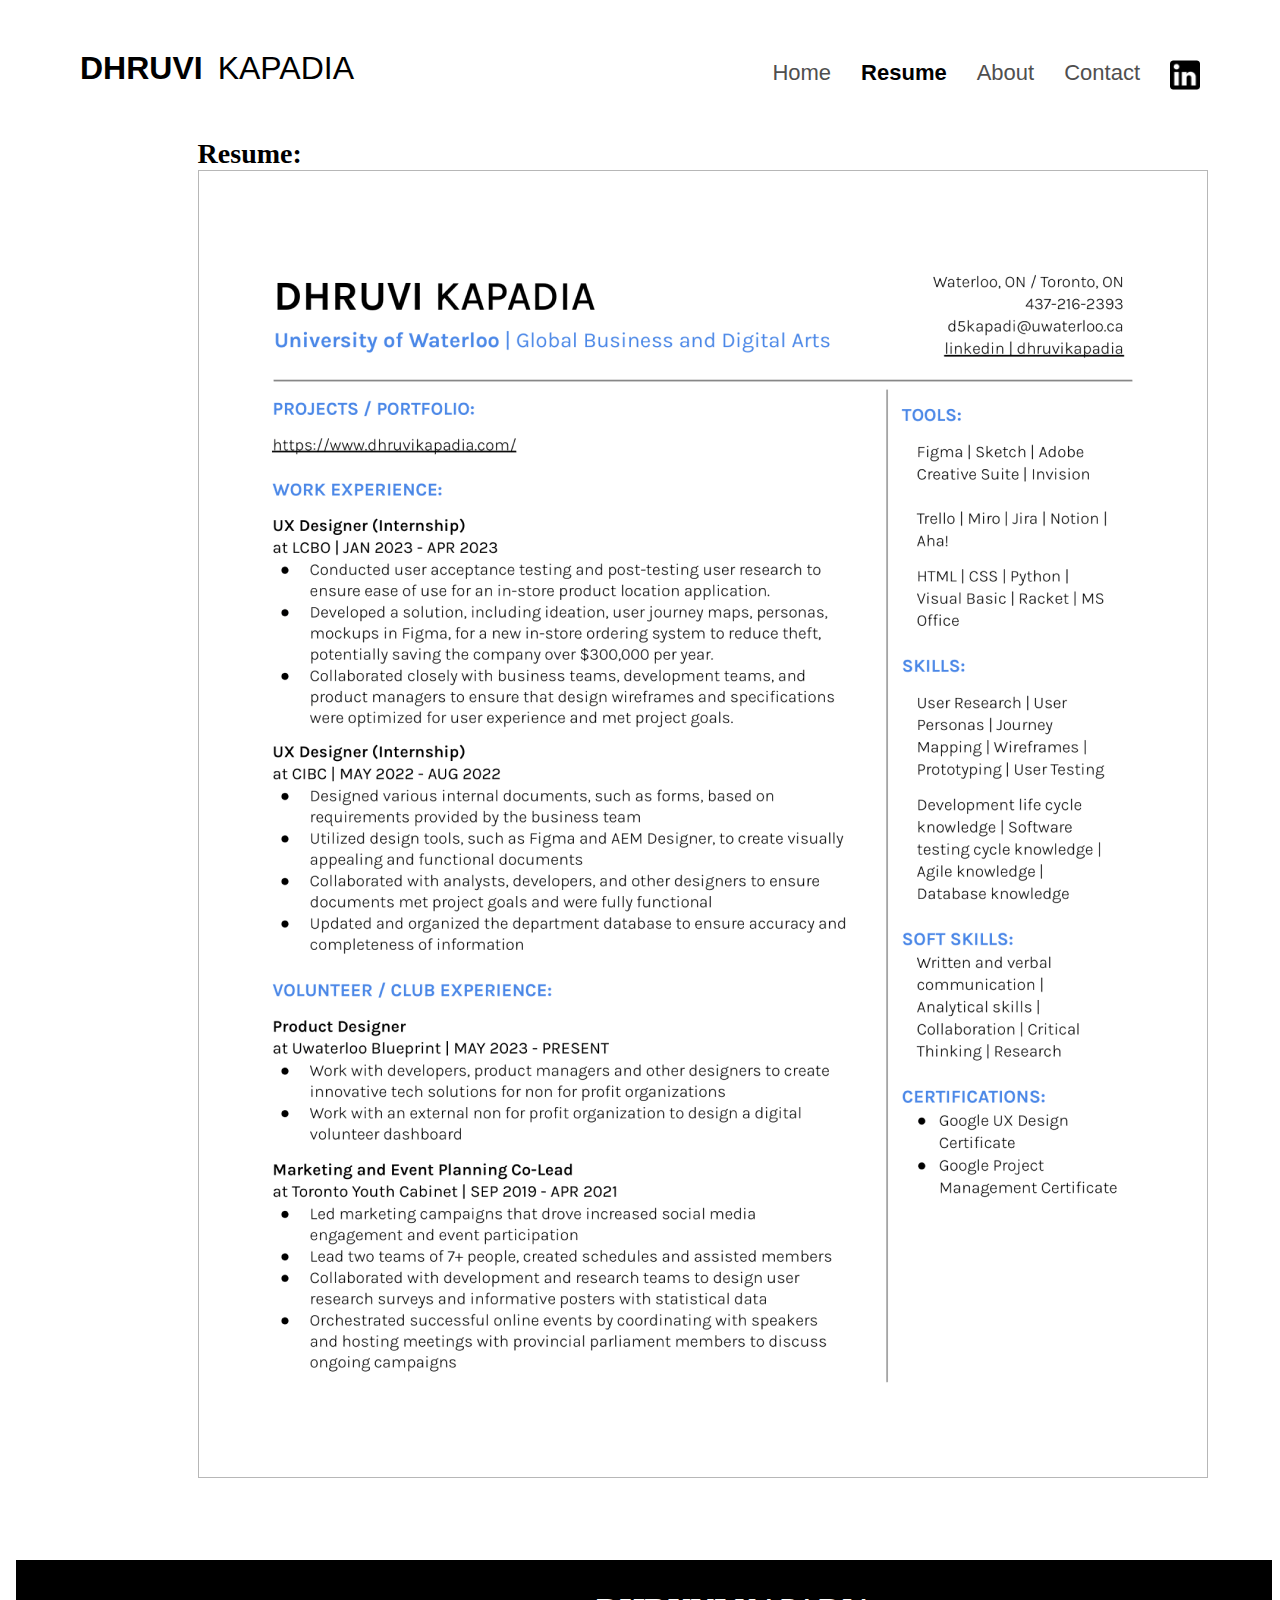
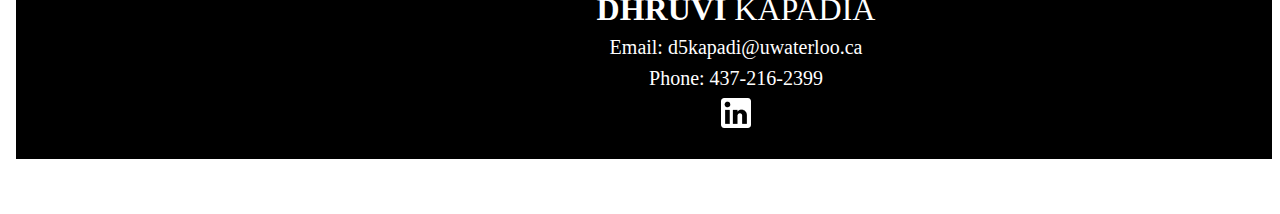
<file: resume.html>
<!DOCTYPE html>
<html lang="en">

<head>
    <link rel="stylesheet" href="style.css">

    <style>
        table {
            width: 100%;
            border-collapse: collapse;
        }

        td {
            border: 0px solid #4f3d3d;
            text-align: left;
        }

        .content-above-iframe2 {
            margin-bottom: 100px;
        }

        iframe {
            width: 100%;
            border: 0;
            ;
        }
    </style>
</head>

<body>
    <div class="navibar">


        <!-- Logo: DHRUVI KAPADIA -->
        <div class="logo">
            <div><span style="font-weight: 700">DHRUVI</span></div>
            <div><span style="font-weight: 400"> KAPADIA</span></div>
        </div>

        <!-- Nav Bar -->
        <div class="navbar">
            <div style="float:right; display: inline-flex">
                <div style="font-weight: 300"><a href="index.html" style="text-decoration: none; color: rgb(79, 79, 79)">Home</a></div>
                <div style="font-weight: 600"><a href="resume.html" style="text-decoration: none; color: black">Resume</a></div>
                <div style="font-weight: 300"><a href="about.html" style="text-decoration: none; color: rgb(79, 79, 79)">About</a></div>
                <div style="font-weight: 300"><a href="#foot" style="text-decoration: none; color: rgb(79, 79, 79)">Contact</a></div>
                <div>
                    <a href="https://www.linkedin.com/in/dhruvikapadia/" target="_blank">
                        <img style="width: 30px; height: 30px" src="Images/link_black.png" alt="LinkedIn Profile">
                    </a>
                </div>
            </div>
        </div>

    </div>
    <div class="content-above-iframe2">
        <div class="container2">
            <div class="h1">
                <div>Resume:</div>
            </div>
            <img src="Images/resume.png">
        </div>
    </div>
    <div id="bottomOfPage">
        <iframe src="footer.html" width="100%" height="100" frameborder="0" scrolling="no"
            style="margin-top: 100px; height: 250px" id="foot"></iframe>

    </div>

    <a id="bottom"></a>
</body>

</html>
</file>
<file: style.css>
.container {
    margin: 0 auto;
    max-width: 1010px;
    width: 70%;
    position: relative;
    top: 170px; 
}

.container2 {
    margin: 0 auto;
    max-width: 1010px;
    width: 70%;
    position: relative;
    top: 130px; 
}

.containerproject {
    margin: 0 auto;
    max-width: 1010px;
    width: 70%;
    position: relative;
    top: 60px; 
}

.h1 div {
    position: relative;
    width: auto;
    color: black;
    font-size: 28px;
    font-family: Poppins;
    font-weight: 600;
    word-wrap: break-word;
}

p1 {
    position: relative;
}

.p1 div {
    color: rgb(0, 0, 0);
    font-size: 20px;
    font-family: Poppins;
    font-weight: 300;
    word-wrap: break-word;
}

.smalltext div{
    color: black;
    font-size: 16px;
    font-family: Poppins;
    font-weight: 275;
    word-wrap: break-word;
    padding-top: 10px;
    padding-bottom: 10px;
}

.homeline div{
    position: relative; 
    border: 0.10px black solid;
    width: 300px;
    word-wrap: break-word
}

.button div{
    width: 196;
    height: 24; 
    position: relative; 
    padding-left: 10px; 
    padding-right: 10px; 
    padding-top: 8px; 
    padding-bottom: 8px; 
    background: black; 
    border-radius: 10px; 
    justify-content: flex-start; 
    align-items: center; 
    float: left;
}

.project_sub_headers {
    position: relative;
    font-size: 24px;
    font-family: Poppins;
    font-weight: 600;
    word-wrap: break-word
}

.project_section_headers {
    position: relative;
    font-size: 24px;
    font-family: Poppins;
    font-weight: 300;
    word-wrap: break-word
}

.lcbo-link {
    color: blue; 
    text-decoration: none;
}

.lcbo-link:visited {
    color: purple; 
}

.lcbo-link:hover {
    color: red;
    text-decoration: underline; 
}

.lcbo-link:active {
    color: green;
}

.logo {
    position: absolute;
    left: 80px;
    top: 50px;
    display: flex;
    align-items: center;
    gap: 15px;
}

.logo div {
    color: black;
    font-family: 'Poppins', sans-serif;
    font-size: 32px;
    word-wrap: break-word;
}
.navbar {
    position: absolute;
    justify-content: flex-end;
    display: inline-flex;
    right: 80px;
    top: 60px;
    align-items: center;
}
.navbar div {
    color: black;
    font-family: 'Poppins', sans-serif;
    font-size: 22px;
    word-wrap: break-word;
    gap: 30px;
}
</file>
